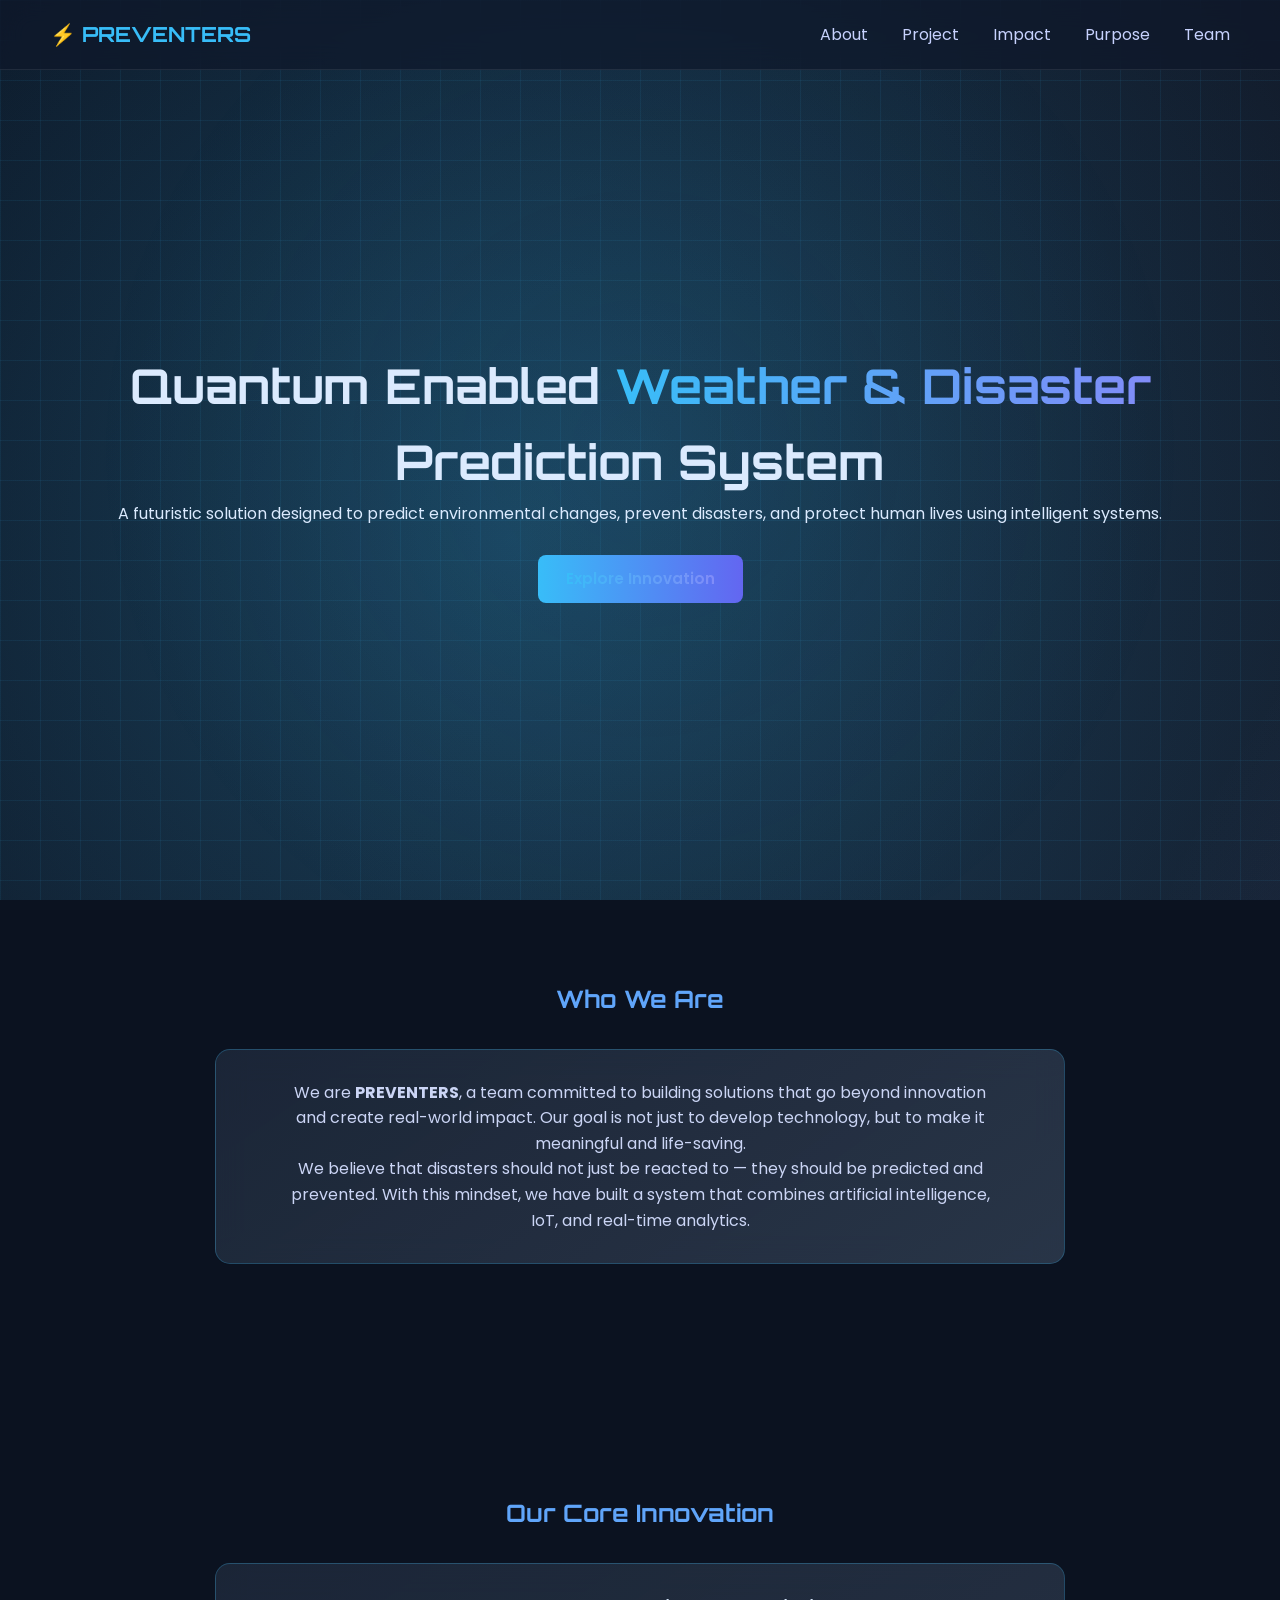
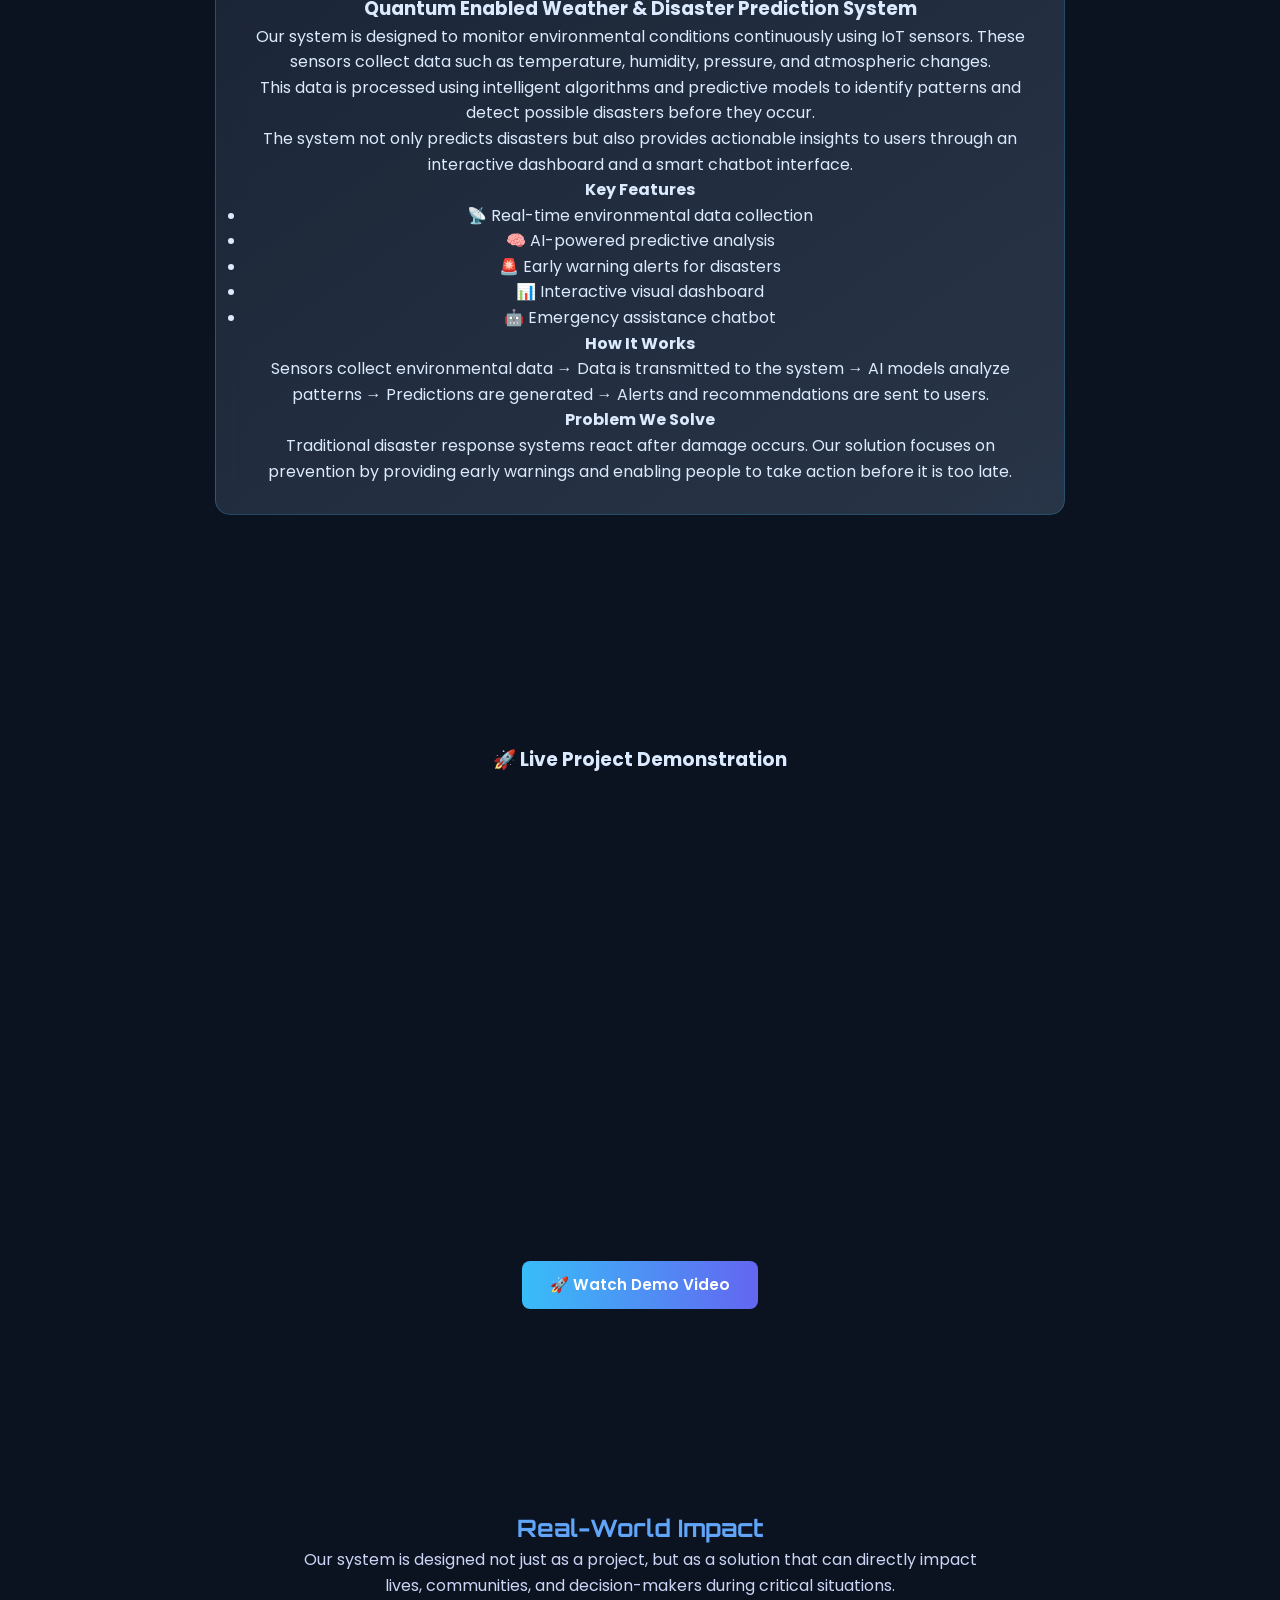
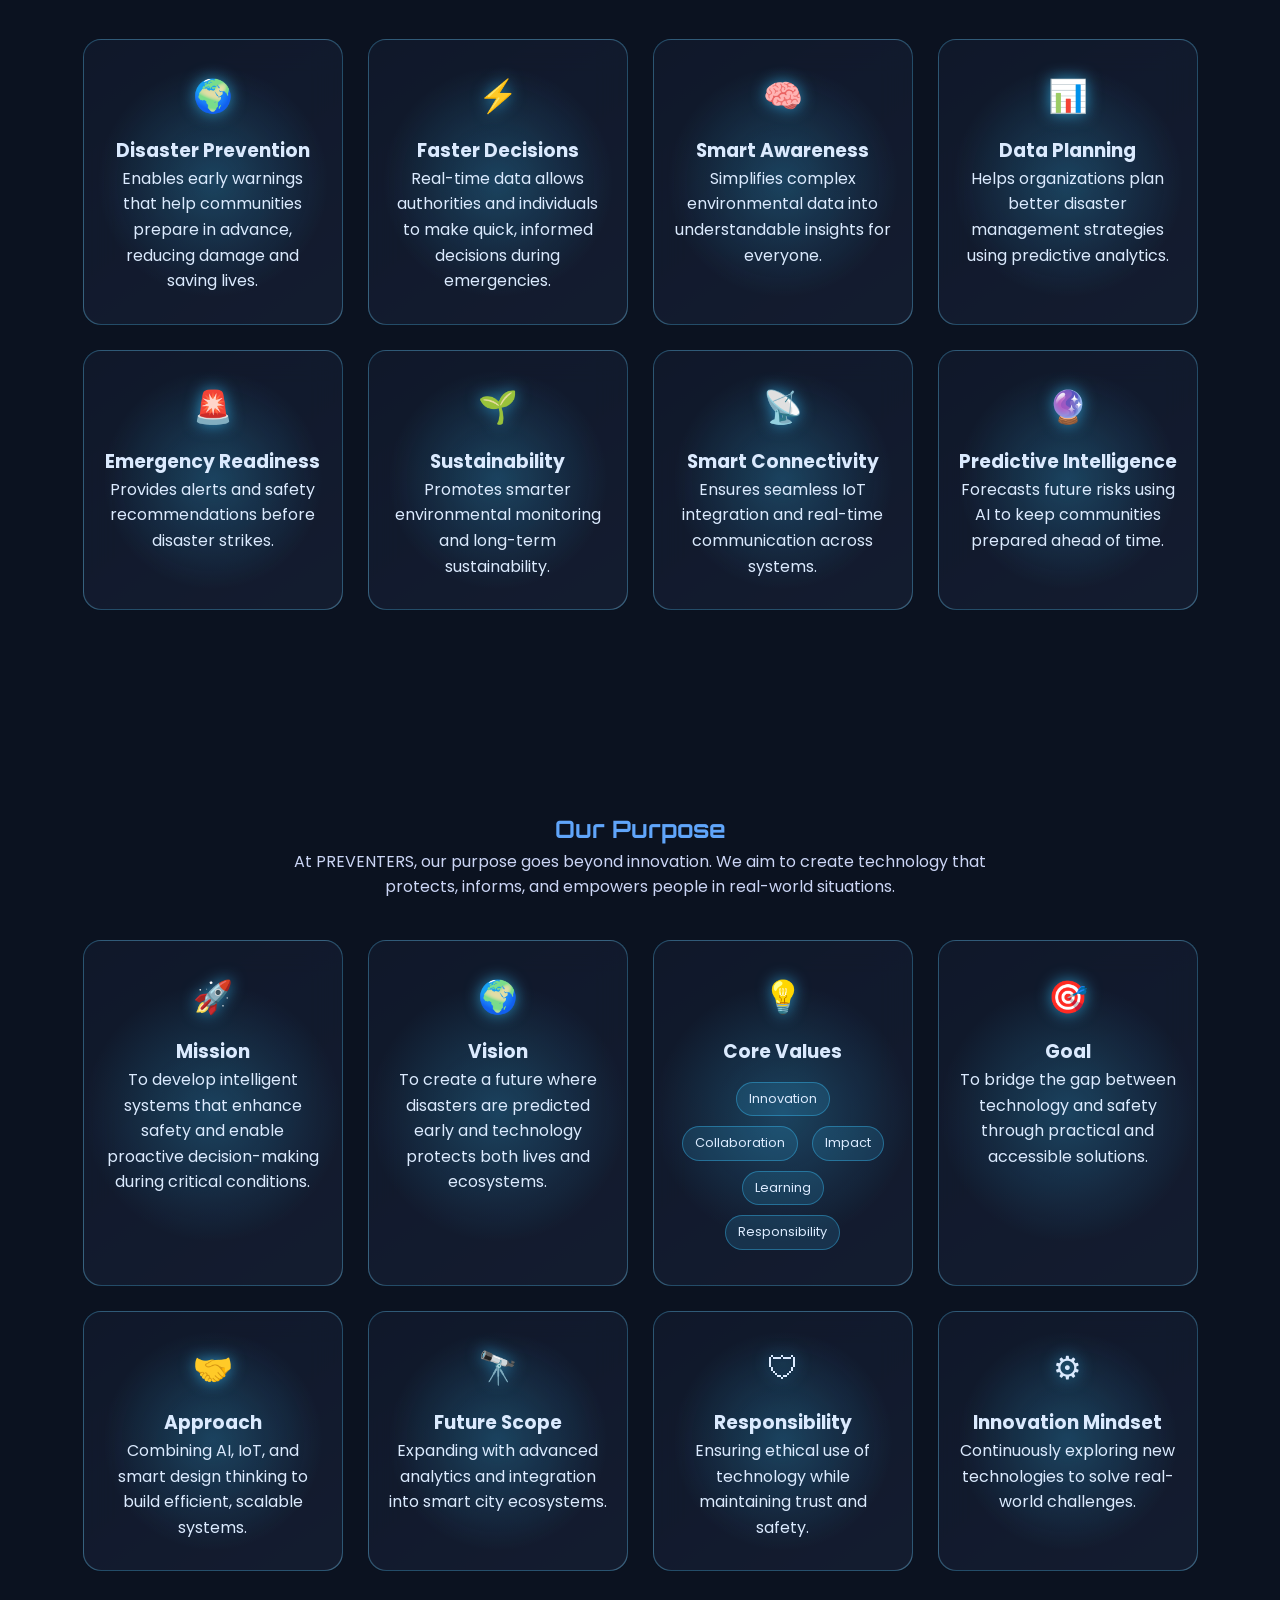
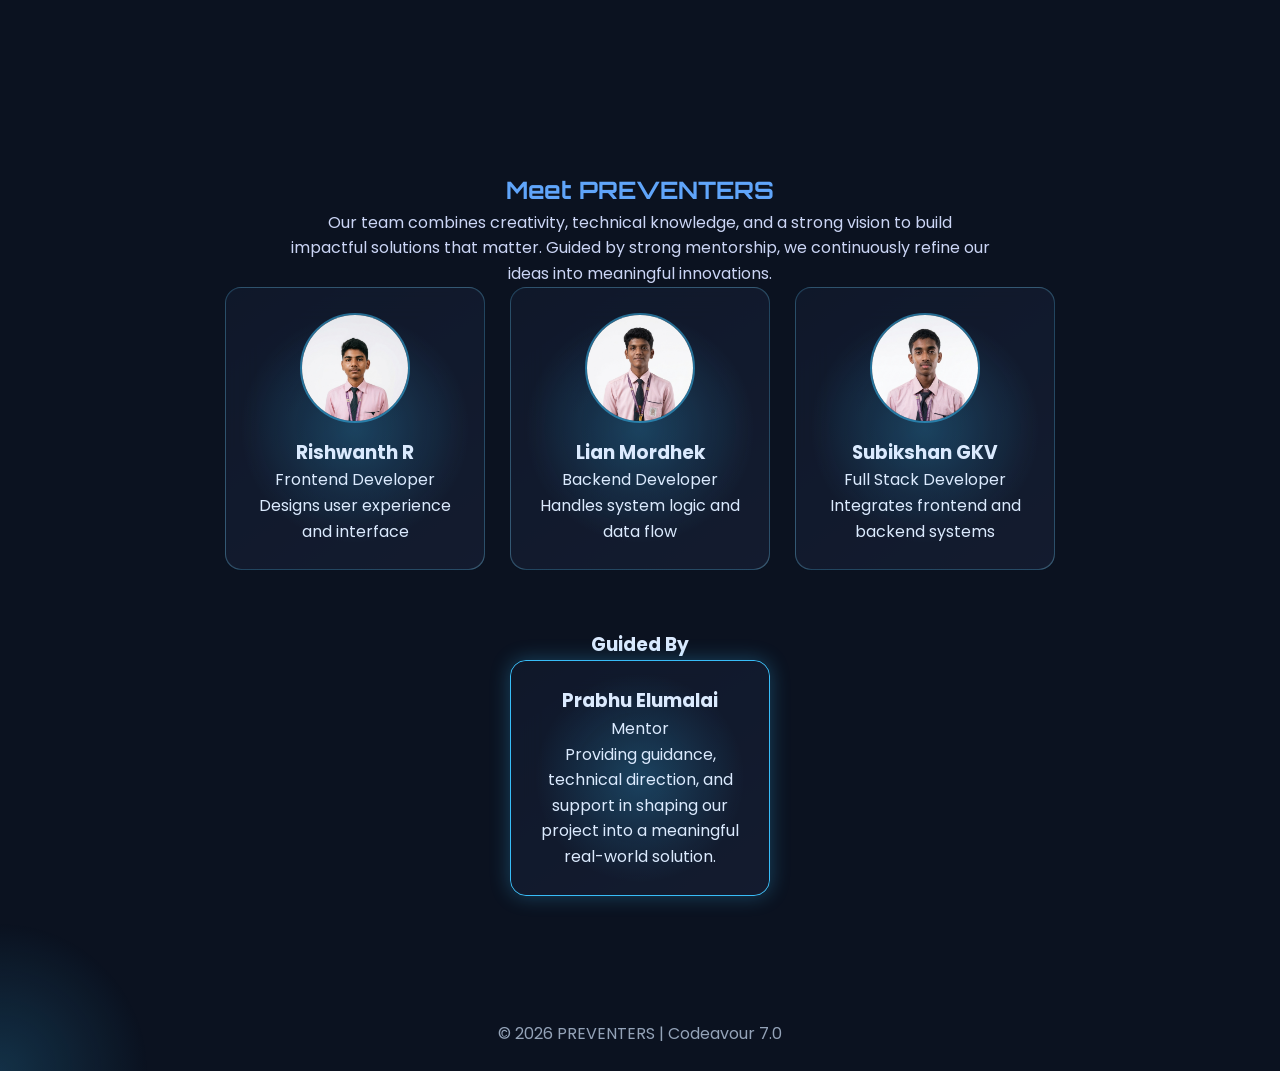
<file: index.html>
<!DOCTYPE html>
<html lang="en">
<head>
<meta charset="UTF-8">
<meta name="viewport" content="width=device-width, initial-scale=1.0">

<title>PREVENTERS</title>

<link href="https://fonts.googleapis.com/css2?family=Orbitron:wght@600&family=Poppins:wght@300;400;600&display=swap" rel="stylesheet">
<link rel="stylesheet" href="styles.css">
</head>
<div id="progress-bar"></div>
<body>
    <div class="bg"></div>
    <div class="grid-bg"></div>
<div class="bg"></div>

<header class="navbar">
    <h2 class="logo">⚡ PREVENTERS</h2>
    <nav>
        <a href="#about">About</a>
        <a href="#project">Project</a>
        <a href="#impact">Impact</a>
        <a href="#purpose">Purpose</a>
        <a href="#team">Team</a>
    </nav>
</header>

<!-- HERO -->
<section class="hero">
    <div class="hero-content">
        <h1>Quantum Enabled <span>Weather & Disaster</span> Prediction System</h1>
        <p>
            A futuristic solution designed to predict environmental changes,
            prevent disasters, and protect human lives using intelligent systems.
        </p>
        <a href="#project" class="btn">
            <span>Explore Innovation</span>
        </a>
    </div>
</section>
<!-- HERO -->


<!-- ABOUT -->
<section id="about" class="section reveal">
    <h2>Who We Are</h2>
    <div class="project-box">
    <p class="text">
        We are <strong>PREVENTERS</strong>, a team committed to building solutions that go beyond
        innovation and create real-world impact. Our goal is not just to develop technology,
        but to make it meaningful and life-saving.
    </p>

    <p class="text">
        We believe that disasters should not just be reacted to — they should be predicted and prevented.
        With this mindset, we have built a system that combines artificial intelligence,
        IoT, and real-time analytics.
    </p>
</div>
</section>

<!-- PROJECT -->
<section id="project" class="section reveal highlight">
    <h2>Our Core Innovation</h2>
    

    <div class="project-box">
        <h3>Quantum Enabled Weather & Disaster Prediction System</h3>

        <p>
            Our system is designed to monitor environmental conditions continuously using IoT sensors.
            These sensors collect data such as temperature, humidity, pressure, and atmospheric changes.
        </p>

        <p>
            This data is processed using intelligent algorithms and predictive models to identify patterns
            and detect possible disasters before they occur.
        </p>

        <p>
            The system not only predicts disasters but also provides actionable insights to users
            through an interactive dashboard and a smart chatbot interface.
        </p>

        <h4>Key Features</h4>
        <ul>
            <li>📡 Real-time environmental data collection</li>
            <li>🧠 AI-powered predictive analysis</li>
            <li>🚨 Early warning alerts for disasters</li>
            <li>📊 Interactive visual dashboard</li>
            <li>🤖 Emergency assistance chatbot</li>
        </ul>

        <h4>How It Works</h4>
        <p>
            Sensors collect environmental data → Data is transmitted to the system →
            AI models analyze patterns → Predictions are generated →
            Alerts and recommendations are sent to users.
        </p>

        <h4>Problem We Solve</h4>
        <p>
            Traditional disaster response systems react after damage occurs.
            Our solution focuses on prevention by providing early warnings and
            enabling people to take action before it is too late.
        </p>
    </div>
</section>


<section id="about" class="section reveal">
<h3>🚀 Live Project Demonstration</h3>
<div class="video-container">
    <iframe 
        width="100%" 
        height="450"
        src="https://www.youtube-nocookie.com/embed/gyBz6CI-O6U"
        title="YouTube video player"
        frameborder="0"
        allow="accelerometer; autoplay; clipboard-write; encrypted-media; gyroscope; picture-in-picture"
        allowfullscreen>
    </iframe>
</div>

<a href="https://youtu.be/gyBz6CI-O6U" target="_blank" class="btn">
    🚀 Watch Demo Video
</a>
</section>

<!-- IMPACT -->
<section id="impact" class="section reveal">
    <h2>Real-World Impact</h2>

    <p class="text">
        Our system is designed not just as a project, but as a solution that can
        directly impact lives, communities, and decision-makers during critical situations.
    </p>

    <div class="grid impact-grid">

        <div class="card impact-card">
            <div class="icon">🌍</div>
            <h3>Disaster Prevention</h3>
            <p>Enables early warnings that help communities prepare in advance, reducing damage and saving lives.</p>
        </div>

        <div class="card impact-card">
            <div class="icon">⚡</div>
            <h3>Faster Decisions</h3>
            <p>Real-time data allows authorities and individuals to make quick, informed decisions during emergencies.</p>
        </div>

        <div class="card impact-card">
            <div class="icon">🧠</div>
            <h3>Smart Awareness</h3>
            <p>Simplifies complex environmental data into understandable insights for everyone.</p>
        </div>

        <div class="card impact-card">
            <div class="icon">📊</div>
            <h3>Data Planning</h3>
            <p>Helps organizations plan better disaster management strategies using predictive analytics.</p>
        </div>

        <div class="card impact-card">
            <div class="icon">🚨</div>
            <h3>Emergency Readiness</h3>
            <p>Provides alerts and safety recommendations before disaster strikes.</p>
        </div>

        <div class="card impact-card">
            <div class="icon">🌱</div>
            <h3>Sustainability</h3>
            <p>Promotes smarter environmental monitoring and long-term sustainability.</p>
        </div>

        <div class="card impact-card">
            <div class="icon">📡</div>
            <h3>Smart Connectivity</h3>
            <p>Ensures seamless IoT integration and real-time communication across systems.</p>
        </div>

        <div class="card impact-card">
            <div class="icon">🔮</div>
            <h3>Predictive Intelligence</h3>
            <p>Forecasts future risks using AI to keep communities prepared ahead of time.</p>
        </div>

    </div>
</section>

<section id="purpose" class="section reveal">
    <h2>Our Purpose</h2>

    <p class="text">
        At PREVENTERS, our purpose goes beyond innovation. We aim to create
        technology that protects, informs, and empowers people in real-world situations.
    </p>

    <div class="grid purpose-grid">

        <div class="card purpose-card">
            <div class="icon">🚀</div>
            <h3>Mission</h3>
            <p>
                To develop intelligent systems that enhance safety and enable
                proactive decision-making during critical conditions.
            </p>
        </div>

        <div class="card purpose-card">
            <div class="icon">🌍</div>
            <h3>Vision</h3>
            <p>
                To create a future where disasters are predicted early and
                technology protects both lives and ecosystems.
            </p>
        </div>

        <div class="card purpose-card">
            <div class="icon">💡</div>
            <h3>Core Values</h3>

            <div class="chips">
                <span>Innovation</span>
                <span>Collaboration</span>
                <span>Impact</span>
                <span>Learning</span>
                <span>Responsibility</span>
            </div>
        </div>

        <div class="card purpose-card">
            <div class="icon">🎯</div>
            <h3>Goal</h3>
            <p>
                To bridge the gap between technology and safety through practical
                and accessible solutions.
            </p>
        </div>

        <div class="card purpose-card">
            <div class="icon">🤝</div>
            <h3>Approach</h3>
            <p>
                Combining AI, IoT, and smart design thinking to build efficient,
                scalable systems.
            </p>
        </div>

        <div class="card purpose-card">
            <div class="icon">🔭</div>
            <h3>Future Scope</h3>
            <p>
                Expanding with advanced analytics and integration into smart city ecosystems.
            </p>
        </div>

        <div class="card purpose-card">
            <div class="icon">🛡</div>
            <h3>Responsibility</h3>
            <p>
                Ensuring ethical use of technology while maintaining trust and safety.
            </p>
        </div>

        <div class="card purpose-card">
            <div class="icon">⚙</div>
            <h3>Innovation Mindset</h3>
            <p>
                Continuously exploring new technologies to solve real-world challenges.
            </p>
        </div>

    </div>
</section>

<!-- TEAM -->
<section id="team" class="section reveal">
    <h2>Meet PREVENTERS</h2>

    <p class="text">
        Our team combines creativity, technical knowledge, and a strong vision to build
        impactful solutions that matter. Guided by strong mentorship, we continuously
        refine our ideas into meaningful innovations.
    </p>

    <div class="grid">
        <div class="card">
            <img src="Rishwanth.png" alt="Rishwanth">
            <h3>Rishwanth R</h3>
            <p>Frontend Developer</p>
            <p>Designs user experience and interface</p>
        </div>
        
        <div class="card">
            <img src="LianMordhek.png" alt="Lian">
            <h3>Lian Mordhek</h3>
            <p>Backend Developer</p>
            <p>Handles system logic and data flow</p>
        </div>
        
        <div class="card">
            <img src="Subikshan.png" alt="Subikshan">
            <h3>Subikshan GKV</h3>
            <p>Full Stack Developer</p>
            <p>Integrates frontend and backend systems</p>
        </div>
    </div>

    <!-- MENTOR SECTION -->
    <div class="mentor-section">
        <h3>Guided By</h3>

        <div class="grid">
            <div class="card mentor">
                <h3>Prabhu Elumalai</h3>
                <p>Mentor</p>
                <p>
                    Providing guidance, technical direction, and support in shaping
                    our project into a meaningful real-world solution.
                </p>
            </div>
        </div>
    </div>
</section>

<footer>
    <p>© 2026 PREVENTERS | Codeavour 7.0</p>
</footer>

<script src="script.js"></script>
</body>
</html>
</file>
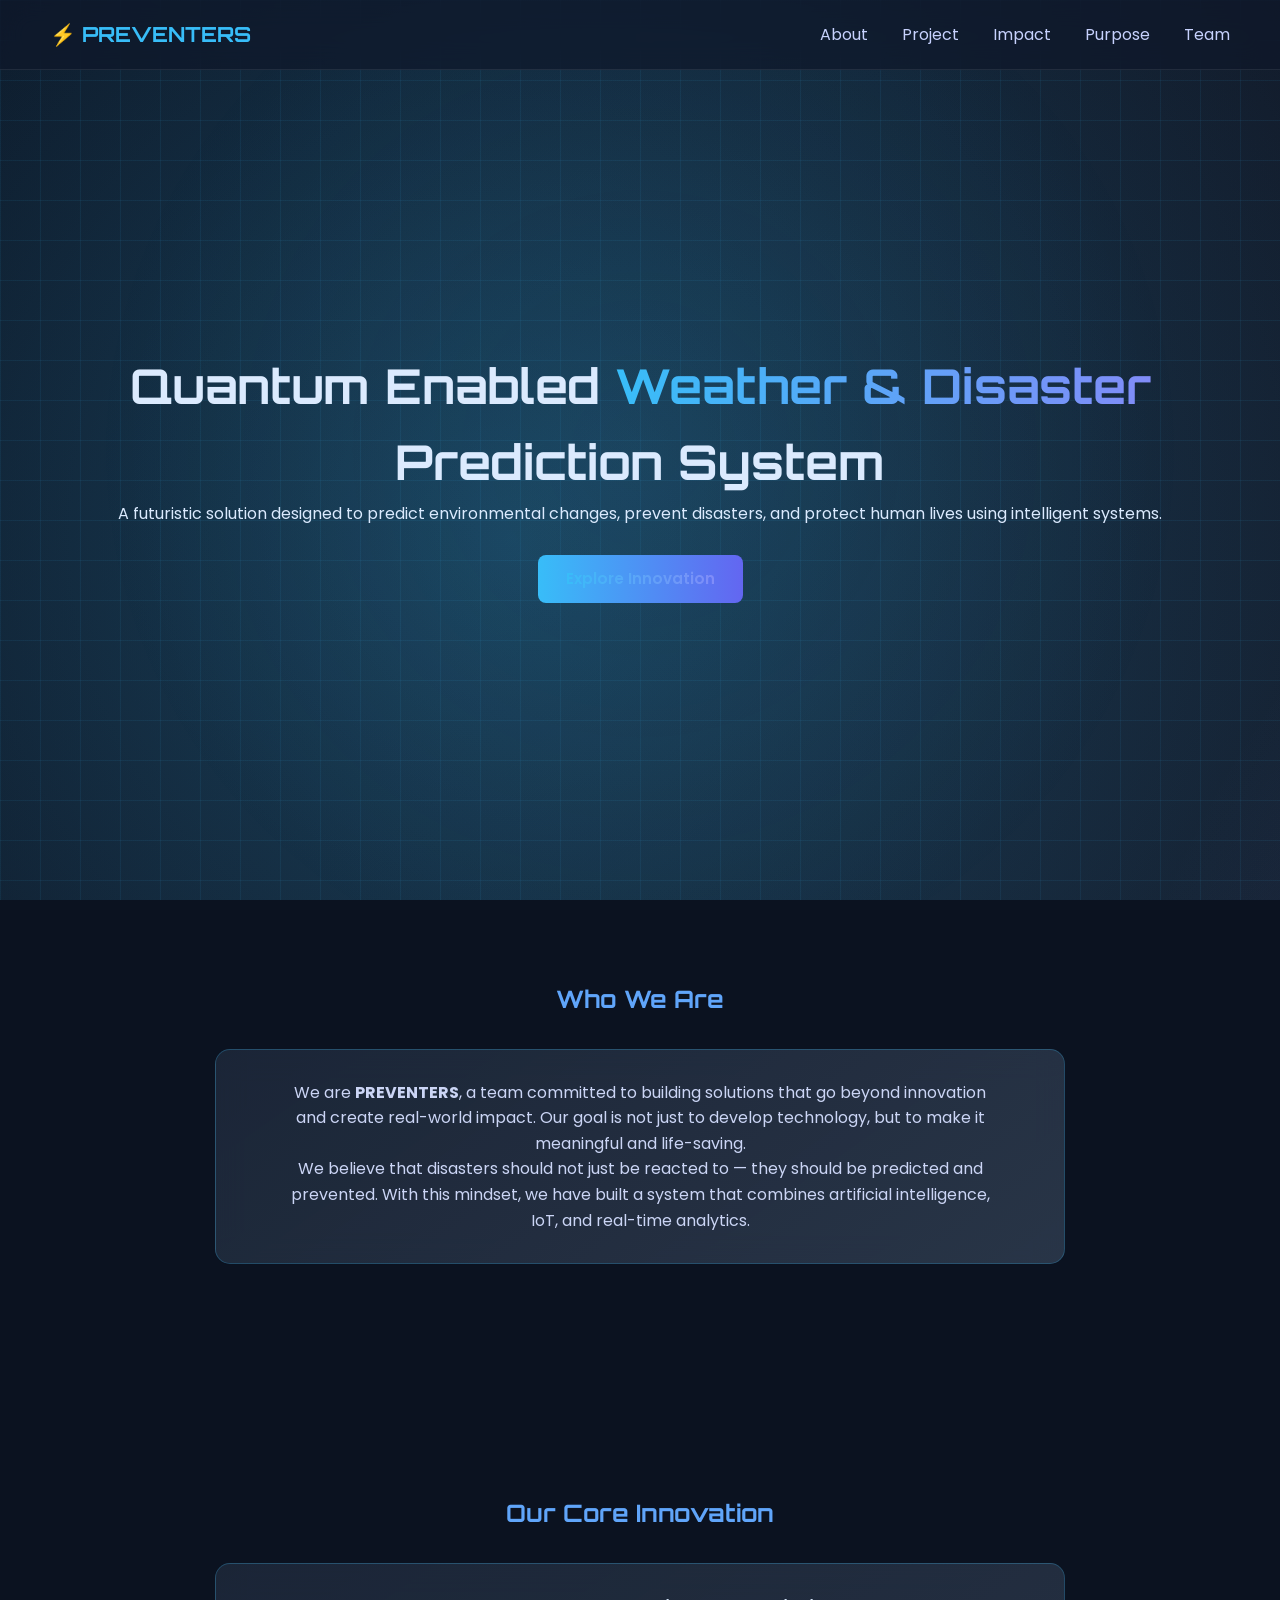
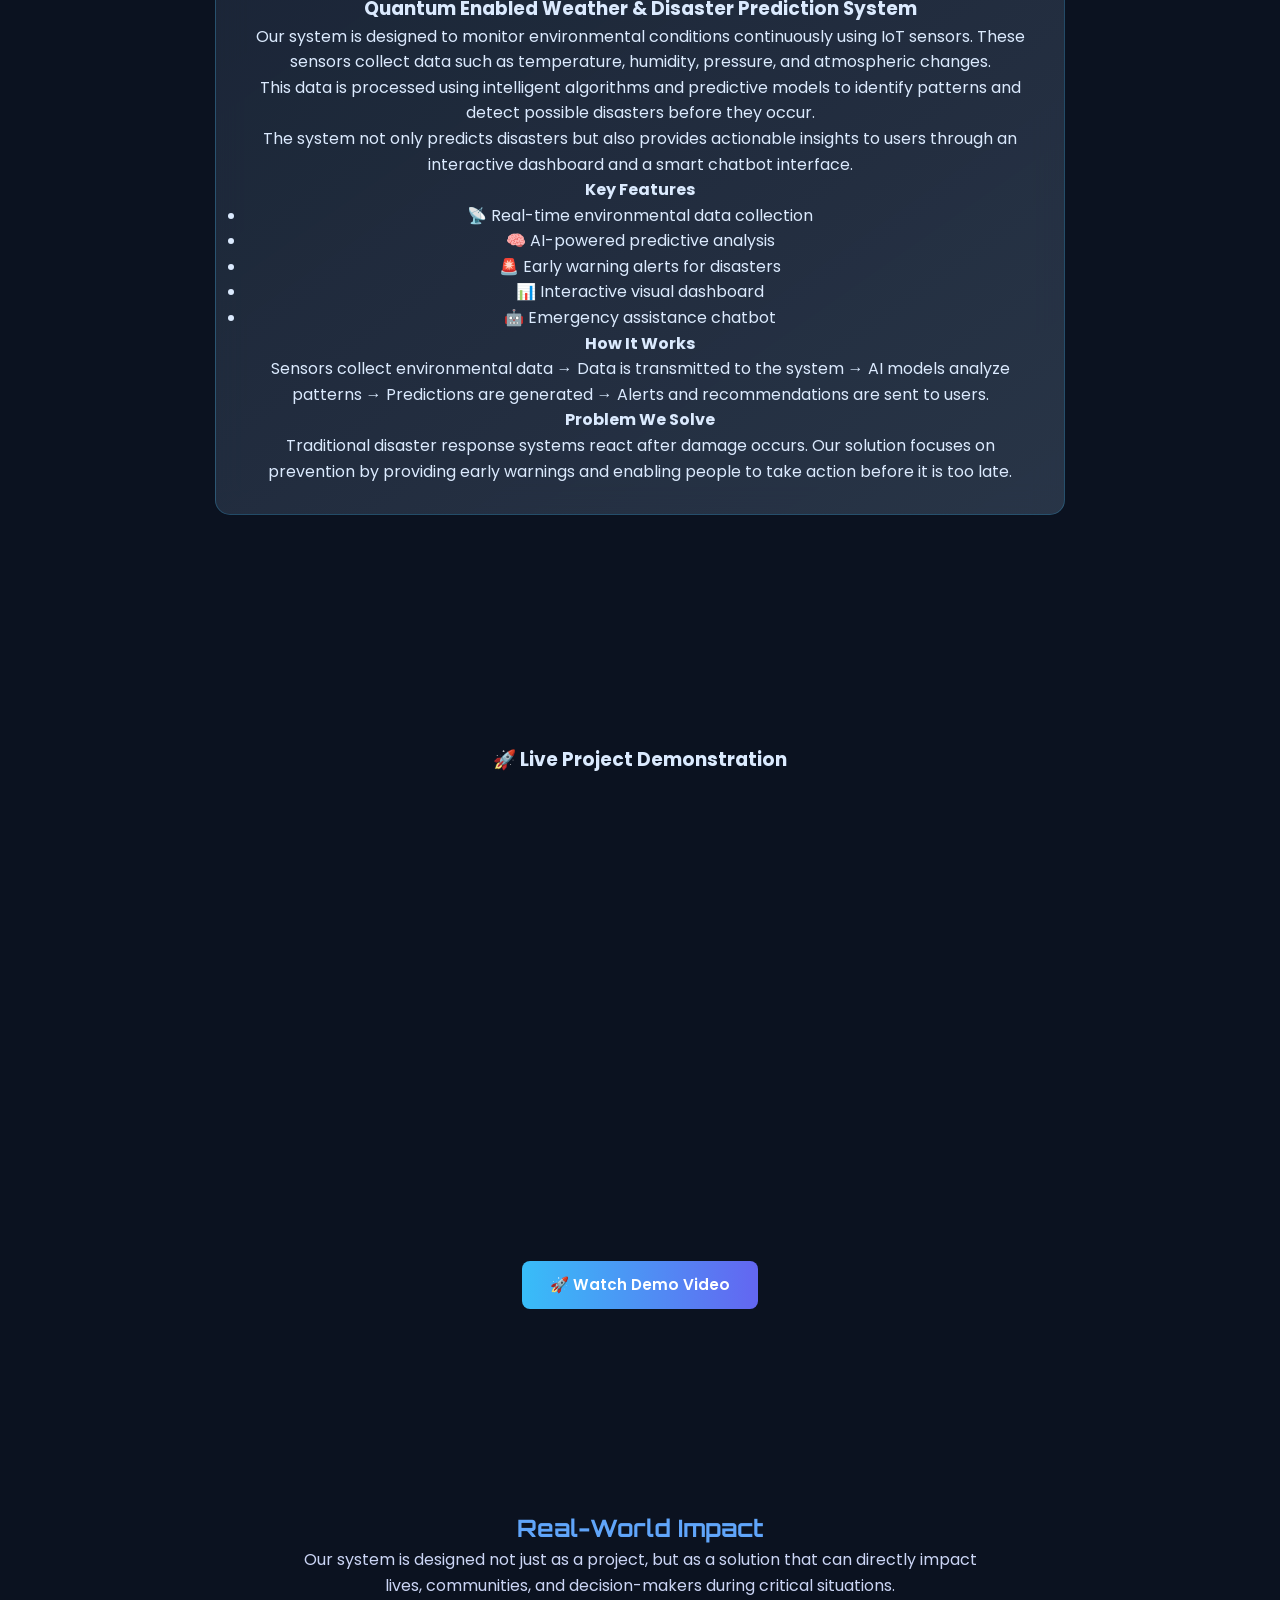
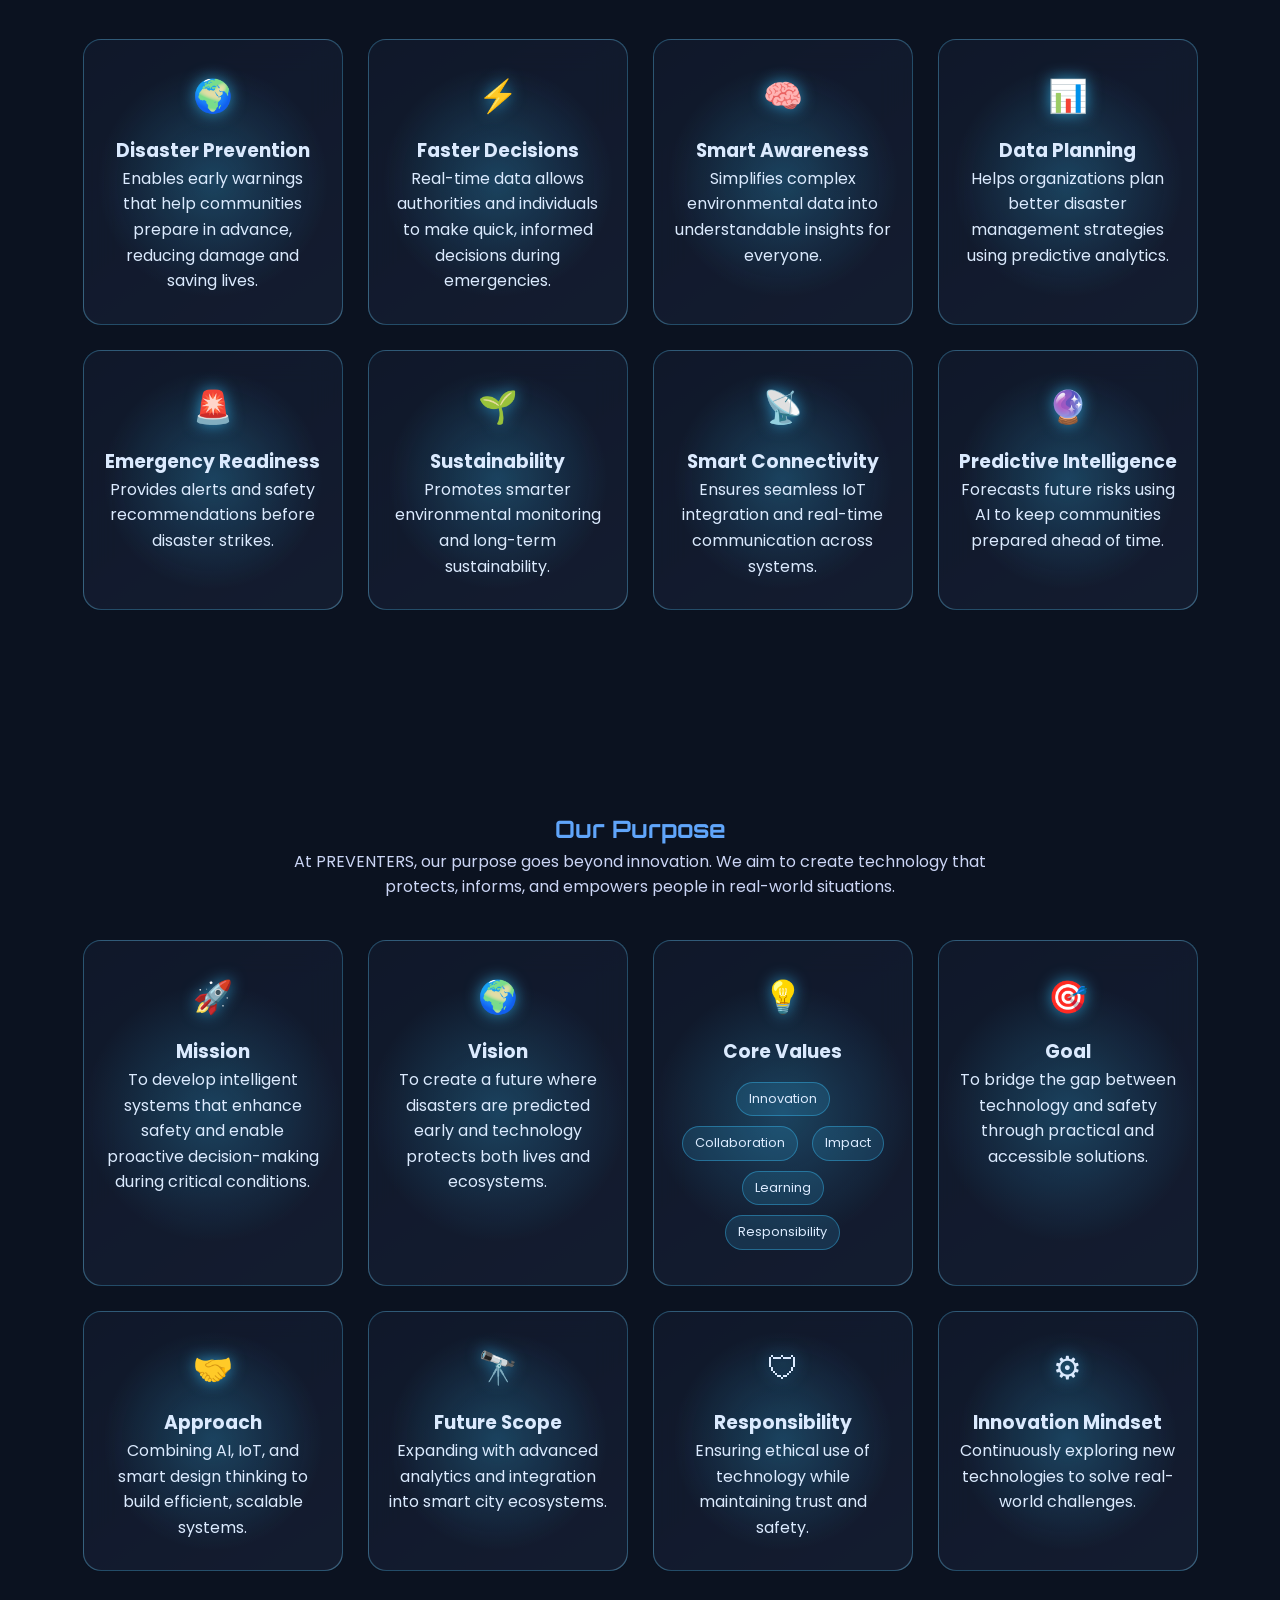
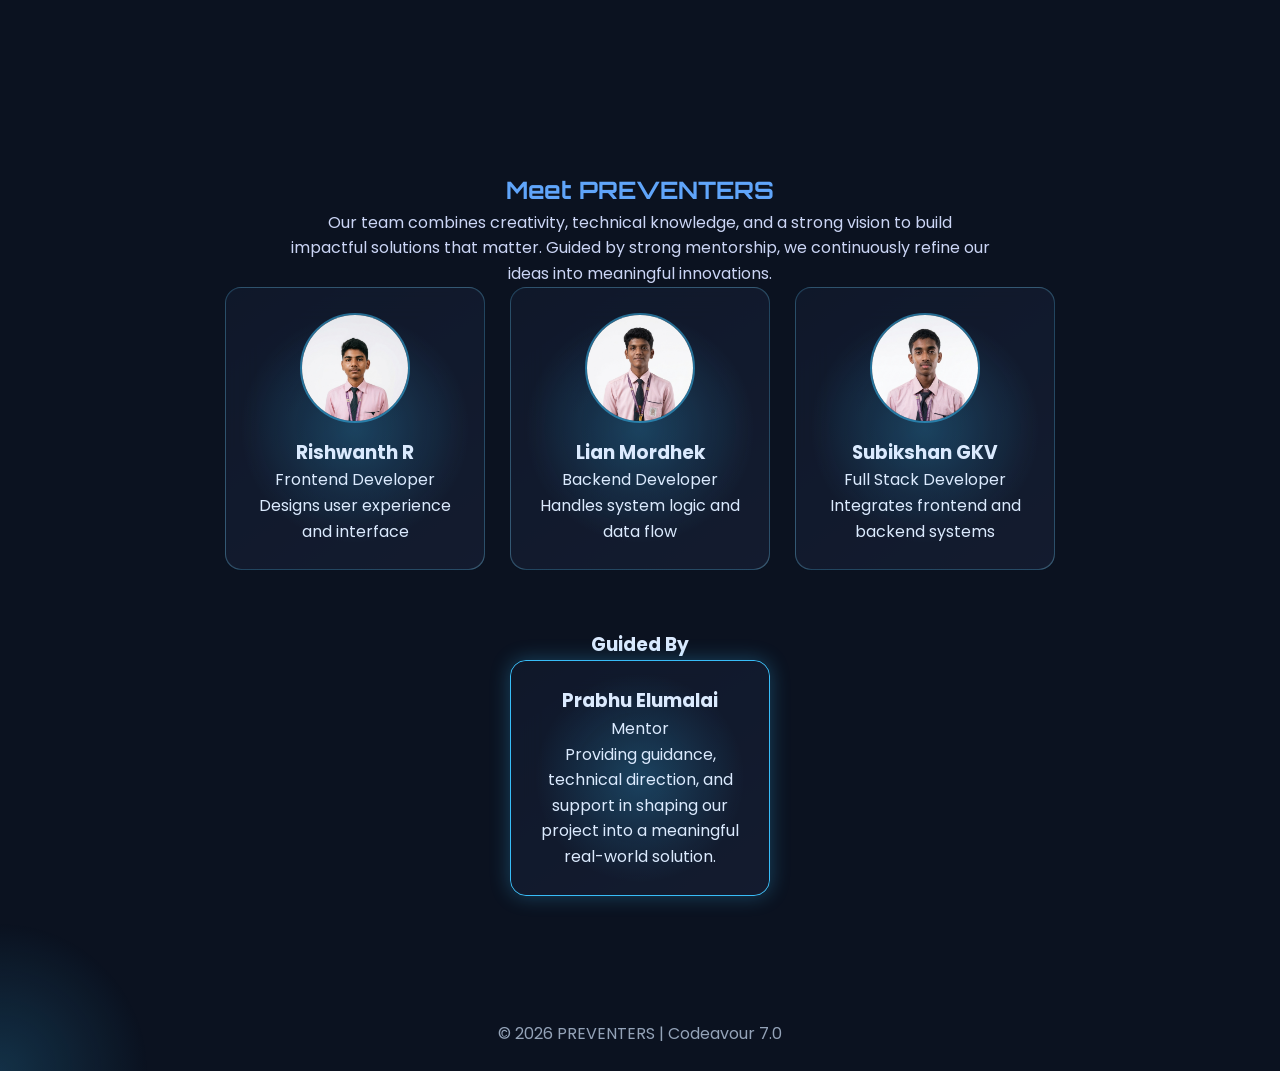
<file: Portfolio/index.html>
<!DOCTYPE html>
<html lang="en">
<head>
<meta charset="UTF-8">
<meta name="viewport" content="width=device-width, initial-scale=1.0">

<title>PREVENTERS</title>

<link href="https://fonts.googleapis.com/css2?family=Orbitron:wght@600&family=Poppins:wght@300;400;600&display=swap" rel="stylesheet">
<link rel="stylesheet" href="styles.css">
</head>
<div id="progress-bar"></div>
<body>
    <div class="bg"></div>
    <div class="grid-bg"></div>
<div class="bg"></div>

<header class="navbar">
    <h2 class="logo">⚡ PREVENTERS</h2>
    <nav>
        <a href="#about">About</a>
        <a href="#project">Project</a>
        <a href="#impact">Impact</a>
        <a href="#purpose">Purpose</a>
        <a href="#team">Team</a>
    </nav>
</header>

<!-- HERO -->
<section class="hero">
    <div class="hero-content">
        <h1>Quantum Enabled <span>Weather & Disaster</span> Prediction System</h1>
        <p>
            A futuristic solution designed to predict environmental changes,
            prevent disasters, and protect human lives using intelligent systems.
        </p>
        <a href="#project" class="btn">
            <span>Explore Innovation</span>
        </a>
    </div>
</section>
<!-- HERO -->


<!-- ABOUT -->
<section id="about" class="section reveal">
    <h2>Who We Are</h2>
    <div class="project-box">
    <p class="text">
        We are <strong>PREVENTERS</strong>, a team committed to building solutions that go beyond
        innovation and create real-world impact. Our goal is not just to develop technology,
        but to make it meaningful and life-saving.
    </p>

    <p class="text">
        We believe that disasters should not just be reacted to — they should be predicted and prevented.
        With this mindset, we have built a system that combines artificial intelligence,
        IoT, and real-time analytics.
    </p>
</div>
</section>

<!-- PROJECT -->
<section id="project" class="section reveal highlight">
    <h2>Our Core Innovation</h2>
    

    <div class="project-box">
        <h3>Quantum Enabled Weather & Disaster Prediction System</h3>

        <p>
            Our system is designed to monitor environmental conditions continuously using IoT sensors.
            These sensors collect data such as temperature, humidity, pressure, and atmospheric changes.
        </p>

        <p>
            This data is processed using intelligent algorithms and predictive models to identify patterns
            and detect possible disasters before they occur.
        </p>

        <p>
            The system not only predicts disasters but also provides actionable insights to users
            through an interactive dashboard and a smart chatbot interface.
        </p>

        <h4>Key Features</h4>
        <ul>
            <li>📡 Real-time environmental data collection</li>
            <li>🧠 AI-powered predictive analysis</li>
            <li>🚨 Early warning alerts for disasters</li>
            <li>📊 Interactive visual dashboard</li>
            <li>🤖 Emergency assistance chatbot</li>
        </ul>

        <h4>How It Works</h4>
        <p>
            Sensors collect environmental data → Data is transmitted to the system →
            AI models analyze patterns → Predictions are generated →
            Alerts and recommendations are sent to users.
        </p>

        <h4>Problem We Solve</h4>
        <p>
            Traditional disaster response systems react after damage occurs.
            Our solution focuses on prevention by providing early warnings and
            enabling people to take action before it is too late.
        </p>
    </div>
</section>


<section id="about" class="section reveal">
<h3>🚀 Live Project Demonstration</h3>
<div class="video-container">
    <iframe 
        width="100%" 
        height="450"
        src="https://www.youtube-nocookie.com/embed/gyBz6CI-O6U"
        title="YouTube video player"
        frameborder="0"
        allow="accelerometer; autoplay; clipboard-write; encrypted-media; gyroscope; picture-in-picture"
        allowfullscreen>
    </iframe>
</div>

<a href="https://youtu.be/gyBz6CI-O6U" target="_blank" class="btn">
    🚀 Watch Demo Video
</a>
</section>

<!-- IMPACT -->
<section id="impact" class="section reveal">
    <h2>Real-World Impact</h2>

    <p class="text">
        Our system is designed not just as a project, but as a solution that can
        directly impact lives, communities, and decision-makers during critical situations.
    </p>

    <div class="grid impact-grid">

        <div class="card impact-card">
            <div class="icon">🌍</div>
            <h3>Disaster Prevention</h3>
            <p>Enables early warnings that help communities prepare in advance, reducing damage and saving lives.</p>
        </div>

        <div class="card impact-card">
            <div class="icon">⚡</div>
            <h3>Faster Decisions</h3>
            <p>Real-time data allows authorities and individuals to make quick, informed decisions during emergencies.</p>
        </div>

        <div class="card impact-card">
            <div class="icon">🧠</div>
            <h3>Smart Awareness</h3>
            <p>Simplifies complex environmental data into understandable insights for everyone.</p>
        </div>

        <div class="card impact-card">
            <div class="icon">📊</div>
            <h3>Data Planning</h3>
            <p>Helps organizations plan better disaster management strategies using predictive analytics.</p>
        </div>

        <div class="card impact-card">
            <div class="icon">🚨</div>
            <h3>Emergency Readiness</h3>
            <p>Provides alerts and safety recommendations before disaster strikes.</p>
        </div>

        <div class="card impact-card">
            <div class="icon">🌱</div>
            <h3>Sustainability</h3>
            <p>Promotes smarter environmental monitoring and long-term sustainability.</p>
        </div>

        <div class="card impact-card">
            <div class="icon">📡</div>
            <h3>Smart Connectivity</h3>
            <p>Ensures seamless IoT integration and real-time communication across systems.</p>
        </div>

        <div class="card impact-card">
            <div class="icon">🔮</div>
            <h3>Predictive Intelligence</h3>
            <p>Forecasts future risks using AI to keep communities prepared ahead of time.</p>
        </div>

    </div>
</section>

<section id="purpose" class="section reveal">
    <h2>Our Purpose</h2>

    <p class="text">
        At PREVENTERS, our purpose goes beyond innovation. We aim to create
        technology that protects, informs, and empowers people in real-world situations.
    </p>

    <div class="grid purpose-grid">

        <div class="card purpose-card">
            <div class="icon">🚀</div>
            <h3>Mission</h3>
            <p>
                To develop intelligent systems that enhance safety and enable
                proactive decision-making during critical conditions.
            </p>
        </div>

        <div class="card purpose-card">
            <div class="icon">🌍</div>
            <h3>Vision</h3>
            <p>
                To create a future where disasters are predicted early and
                technology protects both lives and ecosystems.
            </p>
        </div>

        <div class="card purpose-card">
            <div class="icon">💡</div>
            <h3>Core Values</h3>

            <div class="chips">
                <span>Innovation</span>
                <span>Collaboration</span>
                <span>Impact</span>
                <span>Learning</span>
                <span>Responsibility</span>
            </div>
        </div>

        <div class="card purpose-card">
            <div class="icon">🎯</div>
            <h3>Goal</h3>
            <p>
                To bridge the gap between technology and safety through practical
                and accessible solutions.
            </p>
        </div>

        <div class="card purpose-card">
            <div class="icon">🤝</div>
            <h3>Approach</h3>
            <p>
                Combining AI, IoT, and smart design thinking to build efficient,
                scalable systems.
            </p>
        </div>

        <div class="card purpose-card">
            <div class="icon">🔭</div>
            <h3>Future Scope</h3>
            <p>
                Expanding with advanced analytics and integration into smart city ecosystems.
            </p>
        </div>

        <div class="card purpose-card">
            <div class="icon">🛡</div>
            <h3>Responsibility</h3>
            <p>
                Ensuring ethical use of technology while maintaining trust and safety.
            </p>
        </div>

        <div class="card purpose-card">
            <div class="icon">⚙</div>
            <h3>Innovation Mindset</h3>
            <p>
                Continuously exploring new technologies to solve real-world challenges.
            </p>
        </div>

    </div>
</section>

<!-- TEAM -->
<section id="team" class="section reveal">
    <h2>Meet PREVENTERS</h2>

    <p class="text">
        Our team combines creativity, technical knowledge, and a strong vision to build
        impactful solutions that matter. Guided by strong mentorship, we continuously
        refine our ideas into meaningful innovations.
    </p>

    <div class="grid">
        <div class="card">
            <img src="images\Rishwanth.png" alt="Rishwanth">
            <h3>Rishwanth R</h3>
            <p>Frontend Developer</p>
            <p>Designs user experience and interface</p>
        </div>
        
        <div class="card">
            <img src="images\LianMordhek.png" alt="Lian">
            <h3>Lian Mordhek</h3>
            <p>Backend Developer</p>
            <p>Handles system logic and data flow</p>
        </div>
        
        <div class="card">
            <img src="images\Subikshan.png" alt="Subikshan">
            <h3>Subikshan GKV</h3>
            <p>Full Stack Developer</p>
            <p>Integrates frontend and backend systems</p>
        </div>
    </div>

    <!-- MENTOR SECTION -->
    <div class="mentor-section">
        <h3>Guided By</h3>

        <div class="grid">
            <div class="card mentor">
                <h3>Prabhu Elumalai</h3>
                <p>Mentor</p>
                <p>
                    Providing guidance, technical direction, and support in shaping
                    our project into a meaningful real-world solution.
                </p>
            </div>
        </div>
    </div>
</section>

<footer>
    <p>© 2026 PREVENTERS | Codeavour 7.0</p>
</footer>

<script src="script.js"></script>
</body>
</html>
</file>
<file: styles.css>
/* RESET */
* {
    margin: 0;
    padding: 0;
    box-sizing: border-box;
}

body {
    font-family: 'Poppins', sans-serif;
    color: #dbeafe;
    background: #0b1220;
    line-height: 1.6;
    scroll-behavior: smooth;
    overflow-x: hidden;
}

/* 🌌 BACKGROUND */
.bg {
    position: fixed;
    width: 100%;
    height: 100%;

    background: 
        radial-gradient(circle at 20% 30%, rgba(56,189,248,0.25), transparent 40%),
        radial-gradient(circle at 80% 70%, rgba(129,140,248,0.25), transparent 40%),
        linear-gradient(120deg, #0b1220, #1e293b);

    background-size: 200% 200%;
    animation: gradientFlow 12s ease-in-out infinite;

    z-index: -2;
}

@keyframes gradientFlow {
    0% { background-position: 0% 50%; }
    50% { background-position: 100% 50%; }
    100% { background-position: 0% 50%; }
}

/* GLOBAL GLOW */
body::before {
    content: "";
    position: fixed;
    width: 100%;
    height: 100%;
    background: radial-gradient(circle at center, rgba(56,189,248,0.08), transparent 70%);
    pointer-events: none;
    z-index: -1;
}

/* 🔥 CURSOR GLOW (INSANE EFFECT) */
body::after {
    content: "";
    position: fixed;
    width: 300px;
    height: 300px;
    background: radial-gradient(circle, rgba(56,189,248,0.18), transparent 70%);
    pointer-events: none;
    transform: translate(-50%, -50%);
    z-index: -1;
}

/* NAVBAR */
.navbar {
    display: flex;
    justify-content: space-between;
    align-items: center;
    padding: 18px 50px;
    position: sticky;
    top: 0;
    z-index: 1000;

    background: rgba(15, 23, 42, 0.7);
    backdrop-filter: blur(14px);
    border-bottom: 1px solid rgba(255,255,255,0.08);
}

.logo {
    font-family: 'Orbitron';
    color: #38bdf8;
    font-size: 1.3rem;
}

.navbar a {
    margin-left: 30px;
    color: #c7d2fe;
    text-decoration: none;
    transition: 0.3s;
}

.navbar a:hover {
    color: #38bdf8;
    text-shadow: 0 0 12px rgba(56,189,248,0.7);
}

/* HERO */
.hero {
    height: 90vh;
    display: flex;
    align-items: center;
    justify-content: center;
    text-align: center;
}

.hero h1 {
    font-family: 'Orbitron';
    font-size: 3rem;
}

.hero span {
    background: linear-gradient(90deg,#38bdf8,#818cf8);
    -webkit-background-clip: text;
    color: transparent;
}

/* BUTTON */
.btn {
    display: inline-block;
    margin-top: 28px;
    padding: 12px 28px;

    border-radius: 8px;
    font-size: 0.95rem;
    font-weight: 600;

    color: #ffffff;
    text-decoration: none;

    background: linear-gradient(90deg, #38bdf8, #6366f1);
    border: none;

    transition: all 0.25s ease;
}

.btn:hover {
    transform: translateY(-3px);
    box-shadow: 0 8px 25px rgba(56, 189, 248, 0.35);
}

.btn:active {
    transform: translateY(0);
}

/* SECTIONS */
.section {
    padding: 100px 20px;
    text-align: center;
}

.section h2 {
    font-family: 'Orbitron';
    color: #60a5fa;
}

.text {
    max-width: 700px;
    margin: auto;
    color: #cbd5f5;
}

/* PROJECT */
.project-box {
    position: relative;
    overflow: hidden;
    max-width: 850px;
    margin: 30px auto;
    padding: 30px;
    background: linear-gradient(145deg, rgba(30,41,59,0.85), rgba(51,65,85,0.75));
    backdrop-filter: blur(16px);
    border-radius: 15px;
    border: 1px solid rgba(56,189,248,0.25);
}

/* GRID */
.grid {
    display: flex;
    justify-content: center;
    gap: 25px;
    flex-wrap: wrap;
}

/* 🔥 CARDS (NGROK LEVEL) */
.card {
    position: relative;
    width: 260px;
    padding: 25px;
    border-radius: 16px;

    background: linear-gradient(145deg, rgba(30,41,59,0.85), rgba(71,85,105,0.7));
    backdrop-filter: blur(16px);

    border: 1px solid rgba(56,189,248,0.2);

    transition: all 0.4s ease;
    overflow: hidden;

    --x: 50%;
    --y: 50%;
}

/* glow border */
.card::before {
    content: "";
    position: absolute;
    inset: -1px;
    border-radius: inherit;
    background: linear-gradient(120deg, transparent, #38bdf8, #818cf8, transparent);
    background-size: 300% 300%;
    opacity: 0;
    transition: 0.4s;
}

/* mouse light */
.card::after {
    content: "";
    position: absolute;
    inset: 0;
    border-radius: inherit;

    background: radial-gradient(
        circle at var(--x) var(--y),
        rgba(56,189,248,0.25),
        transparent 60%
    ),
    rgba(15,23,42,0.85);
}

.card * {
    position: relative;
    z-index: 1;
}

.card:hover {
    transform: translateY(-10px) scale(1.04);
    box-shadow: 0 20px 45px rgba(0,0,0,0.5);
}

.card:hover::before {
    opacity: 1;
    animation: borderGlow 3s linear infinite;
}

@keyframes borderGlow {
    0% { background-position: 0% 50%; }
    100% { background-position: 200% 50%; }
}

/* SCROLL ANIMATION */
.reveal {
    opacity: 0;
    transform: translateY(50px);
    transition: 0.8s ease;
}

.reveal.active {
    opacity: 1;
    transform: translateY(0);
}

/* MENTOR */
.mentor-section {
    margin-top: 60px;
}

.mentor {
    border: 1px solid #38bdf8;
    box-shadow: 0 0 20px rgba(56,189,248,0.3);
}

/* FOOTER */
footer {
    padding: 25px;
    text-align: center;
    color: #94a3b8;
}

/* PROGRESS BAR */
#progress-bar {
    position: fixed;
    top: 0;
    left: 0;
    height: 3px;
    width: 0%;
    background: linear-gradient(90deg,#38bdf8,#818cf8);
    z-index: 2000;
}

/* ⚡ GRID ENERGY BACKGROUND */
.grid-bg {
    position: fixed;
    width: 100%;
    height: 100%;
    background-image: 
        linear-gradient(rgba(56,189,248,0.08) 1px, transparent 1px),
        linear-gradient(90deg, rgba(56,189,248,0.08) 1px, transparent 1px);
    background-size: 40px 40px;

    animation: gridMove 20s linear infinite;
    z-index: -1;
}

@keyframes gridMove {
    from { transform: translateY(0); }
    to { transform: translateY(40px); }
}

/* 💎 3D CARD BASE */
.card {
    transform-style: preserve-3d;
    perspective: 1000px;
}

/* smooth transition */
.card-inner {
    transition: transform 0.2s ease;
}

/* ⚡ NAV CLICK EFFECT */
html {
    scroll-behavior: smooth;
}

.section {
    scroll-margin-top: 80px;
}

/* IMPACT GRID */
.impact-grid {
    margin-top: 40px;
}

/* IMPACT CARD */
.impact-card {
    position: relative;
    padding: 30px 20px;
    border-radius: 18px;

    background: linear-gradient(145deg, rgba(30,41,59,0.85), rgba(71,85,105,0.75));
    backdrop-filter: blur(16px);

    border: 1px solid rgba(56,189,248,0.25);

    transition: all 0.4s ease;
    overflow: hidden;
}

/* ICON STYLE */
.impact-card .icon {
    font-size: 2rem;
    margin-bottom: 15px;

    display: inline-block;

    filter: drop-shadow(0 0 8px rgba(56,189,248,0.7));
    transition: 0.4s;
}

/* HOVER EFFECT */
.impact-card:hover {
    transform: translateY(-10px) scale(1.04);

    box-shadow: 
        0 20px 40px rgba(0,0,0,0.5),
        0 0 25px rgba(56,189,248,0.25);
}

/* ICON GLOW ON HOVER */
.impact-card:hover .icon {
    transform: scale(1.2) rotate(5deg);
    filter: drop-shadow(0 0 12px rgba(56,189,248,0.9));
}

/* LIGHT SWEEP EFFECT */
.impact-card::before {
    content: "";
    position: absolute;
    width: 200%;
    height: 200%;
    background: linear-gradient(120deg, transparent, rgba(56,189,248,0.2), transparent);
    transform: rotate(25deg);
    top: -100%;
    left: -100%;
    transition: 0.6s;
}

.impact-card:hover::before {
    top: 100%;
    left: 100%;
}

/* PURPOSE GRID */
.purpose-grid {
    margin-top: 40px;
}

/* PURPOSE CARD */
.purpose-card {
    position: relative;
    padding: 30px 20px;
    border-radius: 18px;

    background: linear-gradient(145deg, rgba(30,41,59,0.85), rgba(71,85,105,0.75));
    backdrop-filter: blur(16px);

    border: 1px solid rgba(56,189,248,0.25);

    transition: all 0.4s ease;
    overflow: hidden;
}

/* ICON */
.purpose-card .icon {
    font-size: 2rem;
    margin-bottom: 15px;

    display: inline-block;

    filter: drop-shadow(0 0 8px rgba(56,189,248,0.7));
    transition: 0.4s;
}

/* CORE VALUE CHIPS */
.chips {
    margin-top: 10px;
}

.chips span {
    display: inline-block;
    margin: 5px;
    padding: 6px 12px;
    font-size: 0.8rem;

    border-radius: 20px;

    background: rgba(56,189,248,0.15);
    border: 1px solid rgba(56,189,248,0.4);

    transition: 0.3s;
}

.chips span:hover {
    background: #38bdf8;
    color: #0b1220;
    transform: scale(1.1);
}

/* HOVER EFFECT */
.purpose-card:hover {
    transform: translateY(-10px) scale(1.04);

    box-shadow: 
        0 20px 40px rgba(0,0,0,0.5),
        0 0 25px rgba(56,189,248,0.25);
}

/* ICON HOVER */
.purpose-card:hover .icon {
    transform: scale(1.2) rotate(5deg);
    filter: drop-shadow(0 0 12px rgba(56,189,248,0.9));
}

/* LIGHT SWEEP */
.purpose-card::before {
    content: "";
    position: absolute;
    width: 200%;
    height: 200%;
    background: linear-gradient(120deg, transparent, rgba(56,189,248,0.2), transparent);
    transform: rotate(25deg);
    top: -100%;
    left: -100%;
    transition: 0.6s;
}

.purpose-card:hover::before {
    top: 100%;
    left: 100%;
}

.card img {
    width: 100%;
    height: 350px;
    object-fit: cover;
    border-radius: 12px;
    margin-bottom: 15px;
    border: 2px solid rgba(56,189,248,0.4);
    transition: 0.3s;
}

.card img:hover {
    transform: scale(1.05);
    box-shadow: 0 0 20px rgba(56,189,248,0.6);
}


.card img {
    width: 110px;
    height: 110px;

    object-fit: cover;
    object-position: top;  /* 👈 THIS FIXES IT */

    border-radius: 50%;
    margin-bottom: 15px;

    border: 2px solid rgba(56,189,248,0.5);

    display: block;
    margin-left: auto;
    margin-right: auto;
}
/* Hover effect 🔥 */
.card img:hover {
    transform: scale(1.1);
    box-shadow: 0 0 20px rgba(56,189,248,0.7);
}
</file>
<file: Portfolio/styles.css>
/* RESET */
* {
    margin: 0;
    padding: 0;
    box-sizing: border-box;
}

body {
    font-family: 'Poppins', sans-serif;
    color: #dbeafe;
    background: #0b1220;
    line-height: 1.6;
    scroll-behavior: smooth;
    overflow-x: hidden;
}

/* 🌌 BACKGROUND */
.bg {
    position: fixed;
    width: 100%;
    height: 100%;

    background: 
        radial-gradient(circle at 20% 30%, rgba(56,189,248,0.25), transparent 40%),
        radial-gradient(circle at 80% 70%, rgba(129,140,248,0.25), transparent 40%),
        linear-gradient(120deg, #0b1220, #1e293b);

    background-size: 200% 200%;
    animation: gradientFlow 12s ease-in-out infinite;

    z-index: -2;
}

@keyframes gradientFlow {
    0% { background-position: 0% 50%; }
    50% { background-position: 100% 50%; }
    100% { background-position: 0% 50%; }
}

/* GLOBAL GLOW */
body::before {
    content: "";
    position: fixed;
    width: 100%;
    height: 100%;
    background: radial-gradient(circle at center, rgba(56,189,248,0.08), transparent 70%);
    pointer-events: none;
    z-index: -1;
}

/* 🔥 CURSOR GLOW (INSANE EFFECT) */
body::after {
    content: "";
    position: fixed;
    width: 300px;
    height: 300px;
    background: radial-gradient(circle, rgba(56,189,248,0.18), transparent 70%);
    pointer-events: none;
    transform: translate(-50%, -50%);
    z-index: -1;
}

/* NAVBAR */
.navbar {
    display: flex;
    justify-content: space-between;
    align-items: center;
    padding: 18px 50px;
    position: sticky;
    top: 0;
    z-index: 1000;

    background: rgba(15, 23, 42, 0.7);
    backdrop-filter: blur(14px);
    border-bottom: 1px solid rgba(255,255,255,0.08);
}

.logo {
    font-family: 'Orbitron';
    color: #38bdf8;
    font-size: 1.3rem;
}

.navbar a {
    margin-left: 30px;
    color: #c7d2fe;
    text-decoration: none;
    transition: 0.3s;
}

.navbar a:hover {
    color: #38bdf8;
    text-shadow: 0 0 12px rgba(56,189,248,0.7);
}

/* HERO */
.hero {
    height: 90vh;
    display: flex;
    align-items: center;
    justify-content: center;
    text-align: center;
}

.hero h1 {
    font-family: 'Orbitron';
    font-size: 3rem;
}

.hero span {
    background: linear-gradient(90deg,#38bdf8,#818cf8);
    -webkit-background-clip: text;
    color: transparent;
}

/* BUTTON */
.btn {
    display: inline-block;
    margin-top: 28px;
    padding: 12px 28px;

    border-radius: 8px;
    font-size: 0.95rem;
    font-weight: 600;

    color: #ffffff;
    text-decoration: none;

    background: linear-gradient(90deg, #38bdf8, #6366f1);
    border: none;

    transition: all 0.25s ease;
}

.btn:hover {
    transform: translateY(-3px);
    box-shadow: 0 8px 25px rgba(56, 189, 248, 0.35);
}

.btn:active {
    transform: translateY(0);
}

/* SECTIONS */
.section {
    padding: 100px 20px;
    text-align: center;
}

.section h2 {
    font-family: 'Orbitron';
    color: #60a5fa;
}

.text {
    max-width: 700px;
    margin: auto;
    color: #cbd5f5;
}

/* PROJECT */
.project-box {
    position: relative;
    overflow: hidden;
    max-width: 850px;
    margin: 30px auto;
    padding: 30px;
    background: linear-gradient(145deg, rgba(30,41,59,0.85), rgba(51,65,85,0.75));
    backdrop-filter: blur(16px);
    border-radius: 15px;
    border: 1px solid rgba(56,189,248,0.25);
}

/* GRID */
.grid {
    display: flex;
    justify-content: center;
    gap: 25px;
    flex-wrap: wrap;
}

/* 🔥 CARDS (NGROK LEVEL) */
.card {
    position: relative;
    width: 260px;
    padding: 25px;
    border-radius: 16px;

    background: linear-gradient(145deg, rgba(30,41,59,0.85), rgba(71,85,105,0.7));
    backdrop-filter: blur(16px);

    border: 1px solid rgba(56,189,248,0.2);

    transition: all 0.4s ease;
    overflow: hidden;

    --x: 50%;
    --y: 50%;
}

/* glow border */
.card::before {
    content: "";
    position: absolute;
    inset: -1px;
    border-radius: inherit;
    background: linear-gradient(120deg, transparent, #38bdf8, #818cf8, transparent);
    background-size: 300% 300%;
    opacity: 0;
    transition: 0.4s;
}

/* mouse light */
.card::after {
    content: "";
    position: absolute;
    inset: 0;
    border-radius: inherit;

    background: radial-gradient(
        circle at var(--x) var(--y),
        rgba(56,189,248,0.25),
        transparent 60%
    ),
    rgba(15,23,42,0.85);
}

.card * {
    position: relative;
    z-index: 1;
}

.card:hover {
    transform: translateY(-10px) scale(1.04);
    box-shadow: 0 20px 45px rgba(0,0,0,0.5);
}

.card:hover::before {
    opacity: 1;
    animation: borderGlow 3s linear infinite;
}

@keyframes borderGlow {
    0% { background-position: 0% 50%; }
    100% { background-position: 200% 50%; }
}

/* SCROLL ANIMATION */
.reveal {
    opacity: 0;
    transform: translateY(50px);
    transition: 0.8s ease;
}

.reveal.active {
    opacity: 1;
    transform: translateY(0);
}

/* MENTOR */
.mentor-section {
    margin-top: 60px;
}

.mentor {
    border: 1px solid #38bdf8;
    box-shadow: 0 0 20px rgba(56,189,248,0.3);
}

/* FOOTER */
footer {
    padding: 25px;
    text-align: center;
    color: #94a3b8;
}

/* PROGRESS BAR */
#progress-bar {
    position: fixed;
    top: 0;
    left: 0;
    height: 3px;
    width: 0%;
    background: linear-gradient(90deg,#38bdf8,#818cf8);
    z-index: 2000;
}

/* ⚡ GRID ENERGY BACKGROUND */
.grid-bg {
    position: fixed;
    width: 100%;
    height: 100%;
    background-image: 
        linear-gradient(rgba(56,189,248,0.08) 1px, transparent 1px),
        linear-gradient(90deg, rgba(56,189,248,0.08) 1px, transparent 1px);
    background-size: 40px 40px;

    animation: gridMove 20s linear infinite;
    z-index: -1;
}

@keyframes gridMove {
    from { transform: translateY(0); }
    to { transform: translateY(40px); }
}

/* 💎 3D CARD BASE */
.card {
    transform-style: preserve-3d;
    perspective: 1000px;
}

/* smooth transition */
.card-inner {
    transition: transform 0.2s ease;
}

/* ⚡ NAV CLICK EFFECT */
html {
    scroll-behavior: smooth;
}

.section {
    scroll-margin-top: 80px;
}

/* IMPACT GRID */
.impact-grid {
    margin-top: 40px;
}

/* IMPACT CARD */
.impact-card {
    position: relative;
    padding: 30px 20px;
    border-radius: 18px;

    background: linear-gradient(145deg, rgba(30,41,59,0.85), rgba(71,85,105,0.75));
    backdrop-filter: blur(16px);

    border: 1px solid rgba(56,189,248,0.25);

    transition: all 0.4s ease;
    overflow: hidden;
}

/* ICON STYLE */
.impact-card .icon {
    font-size: 2rem;
    margin-bottom: 15px;

    display: inline-block;

    filter: drop-shadow(0 0 8px rgba(56,189,248,0.7));
    transition: 0.4s;
}

/* HOVER EFFECT */
.impact-card:hover {
    transform: translateY(-10px) scale(1.04);

    box-shadow: 
        0 20px 40px rgba(0,0,0,0.5),
        0 0 25px rgba(56,189,248,0.25);
}

/* ICON GLOW ON HOVER */
.impact-card:hover .icon {
    transform: scale(1.2) rotate(5deg);
    filter: drop-shadow(0 0 12px rgba(56,189,248,0.9));
}

/* LIGHT SWEEP EFFECT */
.impact-card::before {
    content: "";
    position: absolute;
    width: 200%;
    height: 200%;
    background: linear-gradient(120deg, transparent, rgba(56,189,248,0.2), transparent);
    transform: rotate(25deg);
    top: -100%;
    left: -100%;
    transition: 0.6s;
}

.impact-card:hover::before {
    top: 100%;
    left: 100%;
}

/* PURPOSE GRID */
.purpose-grid {
    margin-top: 40px;
}

/* PURPOSE CARD */
.purpose-card {
    position: relative;
    padding: 30px 20px;
    border-radius: 18px;

    background: linear-gradient(145deg, rgba(30,41,59,0.85), rgba(71,85,105,0.75));
    backdrop-filter: blur(16px);

    border: 1px solid rgba(56,189,248,0.25);

    transition: all 0.4s ease;
    overflow: hidden;
}

/* ICON */
.purpose-card .icon {
    font-size: 2rem;
    margin-bottom: 15px;

    display: inline-block;

    filter: drop-shadow(0 0 8px rgba(56,189,248,0.7));
    transition: 0.4s;
}

/* CORE VALUE CHIPS */
.chips {
    margin-top: 10px;
}

.chips span {
    display: inline-block;
    margin: 5px;
    padding: 6px 12px;
    font-size: 0.8rem;

    border-radius: 20px;

    background: rgba(56,189,248,0.15);
    border: 1px solid rgba(56,189,248,0.4);

    transition: 0.3s;
}

.chips span:hover {
    background: #38bdf8;
    color: #0b1220;
    transform: scale(1.1);
}

/* HOVER EFFECT */
.purpose-card:hover {
    transform: translateY(-10px) scale(1.04);

    box-shadow: 
        0 20px 40px rgba(0,0,0,0.5),
        0 0 25px rgba(56,189,248,0.25);
}

/* ICON HOVER */
.purpose-card:hover .icon {
    transform: scale(1.2) rotate(5deg);
    filter: drop-shadow(0 0 12px rgba(56,189,248,0.9));
}

/* LIGHT SWEEP */
.purpose-card::before {
    content: "";
    position: absolute;
    width: 200%;
    height: 200%;
    background: linear-gradient(120deg, transparent, rgba(56,189,248,0.2), transparent);
    transform: rotate(25deg);
    top: -100%;
    left: -100%;
    transition: 0.6s;
}

.purpose-card:hover::before {
    top: 100%;
    left: 100%;
}

.card img {
    width: 100%;
    height: 350px;
    object-fit: cover;
    border-radius: 12px;
    margin-bottom: 15px;
    border: 2px solid rgba(56,189,248,0.4);
    transition: 0.3s;
}

.card img:hover {
    transform: scale(1.05);
    box-shadow: 0 0 20px rgba(56,189,248,0.6);
}


.card img {
    width: 110px;
    height: 110px;

    object-fit: cover;
    object-position: top;  /* 👈 THIS FIXES IT */

    border-radius: 50%;
    margin-bottom: 15px;

    border: 2px solid rgba(56,189,248,0.5);

    display: block;
    margin-left: auto;
    margin-right: auto;
}
/* Hover effect 🔥 */
.card img:hover {
    transform: scale(1.1);
    box-shadow: 0 0 20px rgba(56,189,248,0.7);
}
</file>
